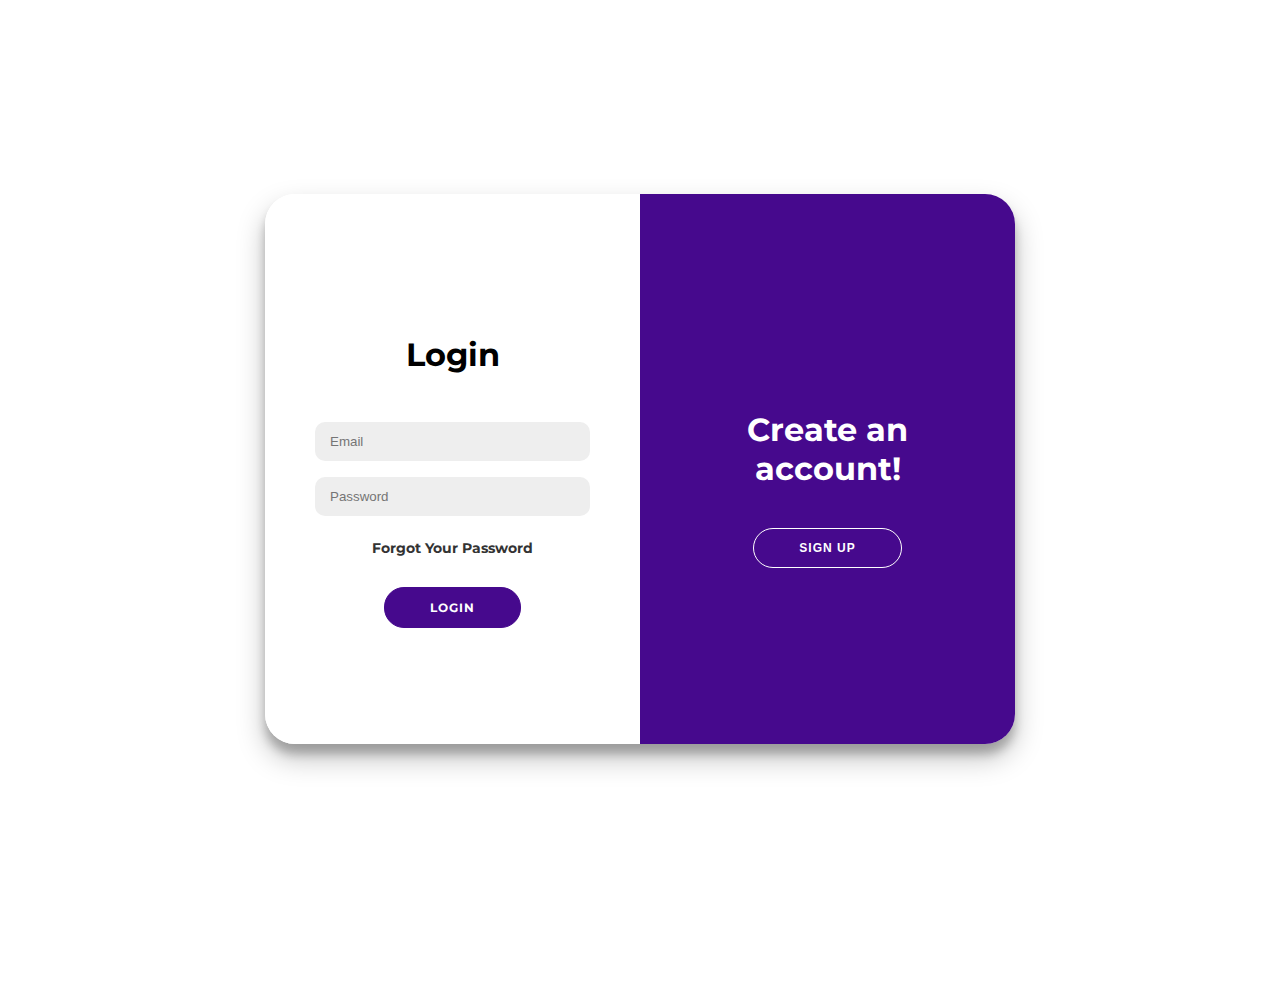
<file: index.html>
<!DOCTYPE html>
<html>

<head>
	<title>Login Page</title>
	<link rel="stylesheet" type="text/css" href="signup.css">
	<link rel="stylesheet" href="https://cdnjs.cloudflare.com/ajax/libs/font-awesome/4.7.0/css/font-awesome.min.css">
	<script src="https://code.jquery.com/jquery-3.6.0.min.js"></script>
</head>

<body>

	<div class="container" id="container">

		<div class="form-container sign-up-container">

			<form>
				<h1>Create Account</h1>
				<input type="text" name="name" placeholder="Full name" required>
				<input type="email" name="email" placeholder="Email" class="remail">
				<input type="password" name="password" placeholder="Password" class="rpsw">
				<button type="submit" class="rccheck">Sign Up</button>
			</form>
		</div>

		<div class="form-container sign-in-container">
			<form>
				<h1>Login</h1>
				<input type="email" name="email" placeholder="Email" class="mail">
				<input type="password" name="password" placeholder="Password" class="psw">
				<a href="#"><b>Forgot Your Password</b></a>

				<a href="./LandingPage.html">
					<div class="submitCred" style="border-radius: 20px;
					border: 1px solid #46098d;
					background-color: #46098d;
					color: #FFFFFF;
					font-size: 12px;
					font-weight: bold;
					padding: 12px 45px;
					letter-spacing: 1px;
					text-transform: uppercase;
					transition: transform 80ms ease-in;">Login</div>
				</a>

			</form>
		</div>
		<div class="overlay-container">
			<div class="overlay">
				<div class="overlay-panel overlay-left">
					<h1>Already have a account?</h1>
					<button class="ghost" id="signIn">Login</button>
				</div>
				<div class="overlay-panel overlay-right">
					<h1>Create an account!</h1>
					<button class="ghost" id="signUp">Sign Up</button>
				</div>
			</div>
		</div>
		<script type="text/javascript">
			const signUpButton = document.getElementById('signUp');
			const signInButton = document.getElementById('signIn');
			const container = document.getElementById('container');
			const email = document.getElementsByClassName('mail');
			signUpButton.addEventListener('click', () => {
				container.classList.add("right-panel-active");
			});
			signInButton.addEventListener('click', () => {
				container.classList.remove("right-panel-active");
			});




			//Sign-In validation page
			$('.submitCred').click(function () {
				var valid = true
				var email = $(".mail").val()

				$(".error").remove();

				//Email Verification

				if ((email != undefined) && email === "") {
					$(".mail").css("outline", "1px solid red");
					$('.mail').after('<span class="error">Please! Enter Email Address.</span>');
					valid = false;
				} else {
					var regex = /^([a-zA-Z0-9_.+-])+\@(([a-zA-Z0-9-])+\.)+([a-zA-Z0-9]{2,4})+$/;
					if (!(regex.test(email))) {

						$(".mail").css("outline", "1px solid red");
						$('.mail').after('<span class="error">Please! Enter Valid Email Address.</span>');

						valid = false;

					} else {
						$(".mail").css("outline", "1px solid #04AA6D");
					}
				}

				//Password Validation
				var password = $(".psw").val()

				if (password === "") {
					$(".psw").css("outline", "1px solid red");
					$('.psw').after('<span class="error">Please! Enter Password.</span>');
					valid = false;
				} else {
					if (!(password.length >= 6)) {
						$(".psw").css("outline", "1px solid red");
						$('.psw').after('<span class="error">Please! Enter Password Must Be 6 Characters Long.</span>');
						valid = false;
					} else {
						$(".psw").css("outline", "1px solid 04AA6D");
					}
				}
				return valid
			});







			//Registration validation Page

			$('.rccheck').click(function () {
				var valid = true
				var remail = $(".remail").val()

				$(".error").remove();

				//Email Verification

				if ((remail != undefined) && email === "") {
					$(".remail").css("outline", "1px solid red");
					$('.remail').after('<span class="error">Please! Enter Email Address.</span>');
					valid = false;
				} else {
					var regex = /^([a-zA-Z0-9_.+-])+\@(([a-zA-Z0-9-])+\.)+([a-zA-Z0-9]{2,4})+$/;
					if (!(regex.test(remail))) {

						$(".remail").css("outline", "1px solid red");
						$('.remail').after('<span class="error">Please! Enter Valid Email Address.</span>');

						valid = false;

					} else {
						$(".remail").css("outline", "1px solid #04AA6D");
					}
				}

				//Password Validation
				var rpassword = $(".rpsw").val()

				if (rpassword === "") {
					$(".rpsw").css("outline", "1px solid red");
					$('.rpsw').after('<span class="error">Please! Enter Password.</span>');
					valid = false;
				} else {
					if (!(rpassword.length >= 6)) {
						$(".rpsw").css("outline", "1px solid red");
						$('.rpsw').after('<span class="error">Please! Enter Password Must Be 6 Characters Long.</span>');
						valid = false;
					} else {
						$(".rpsw").css("outline", "1px solid 04AA6D");
					}
				}
				return valid
			});
		</script>



</body>

</html>
</file>
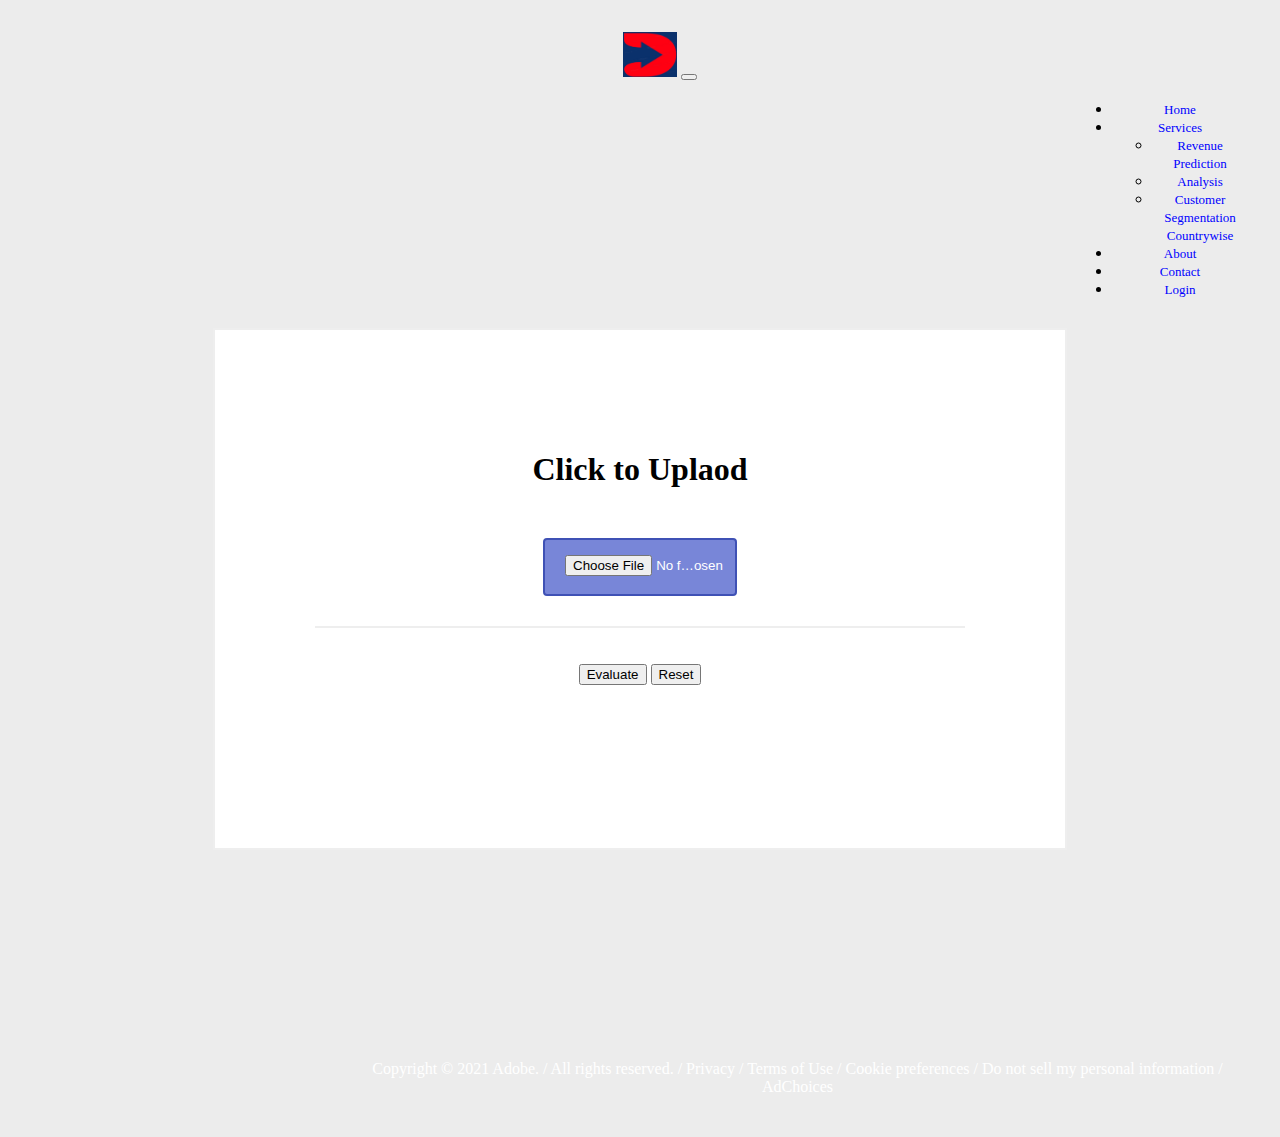
<file: Module/module1/mod1.html>
<!DOCTYPE html>
<html lang="en">

<head>
  <title>Document</title>
  <link rel="stylesheet" href="mod1.css">
  <link rel="stylesheet" href="https://cdnjs.cloudflare.com/ajax/libs/font-awesome/5.15.3/css/all.min.css" />
  <link rel="icon" href="../../LandingPagePic/logo.jpeg" type="image/x-icon">
  <link href="https://cdn.jsdelivr.net/npm/bootstrap@5.0.2/dist/css/bootstrap.min.css" rel="stylesheet"
    integrity="sha384-EVSTQN3/azprG1Anm3QDgpJLIm9Nao0Yz1ztcQTwFspd3yD65VohhpuuCOmLASjC" crossorigin="anonymous">
  <script src="https://cdn.jsdelivr.net/npm/bootstrap@5.0.2/dist/js/bootstrap.bundle.min.js"
    integrity="sha384-MrcW6ZMFYlzcLA8Nl+NtUVF0sA7MsXsP1UyJoMp4YLEuNSfAP+JcXn/tWtIaxVXM" crossorigin="anonymous">
  </script>
  <script src="https://code.jquery.com/jquery-3.6.0.min.js"></script>
</head>

<body>
  <nav class="navbar navbar-expand-lg navbar-dark bg-dark sticky-lg-top">
    <div class="container-fluid">
      <a class="navbar-brand pos" href="LandingPage.html"><img class="logo" src="../../LandingPagePic/logo.jpeg"
          alt=""></a>
      <button class="navbar-toggler" type="button" data-bs-toggle="collapse" data-bs-target="#navbarNavDropdown"
        aria-controls="navbarNavDropdown" aria-expanded="false" aria-label="Toggle navigation">
        <span class="navbar-toggler-icon"></span>
      </button>
      <div class="collapse navbar-collapse" id="navbarNavDropdown">
        <ul class="navbar-nav position">
          <li class="nav-item">
            <a class="nav-link" aria-current="page" href="../../LandingPage.html">Home</a>
          </li>
          <li class="nav-item dropdown">
            <a class="nav-link dropdown-toggle active" href="#" id="navbarDropdownMenuLink" role="button"
              data-bs-toggle="dropdown" aria-expanded="false">
              Services
            </a>
            <ul class="dropdown-menu" aria-labelledby="navbarDropdownMenuLink">
              <li><a class="dropdown-item" href="#">Revenue Prediction</a></li>
              <li><a class="dropdown-item" href="../module2/mod2.html">Analysis</a></li>
              <li><a class="dropdown-item" href="../module3/mod3.html">Customer Segmentation Countrywise</a></li>
            </ul>
          </li>
          <li class="nav-item">
            <a class="nav-link" href="../../construction.html">About</a>
          </li>
          <li class="nav-item">
            <a class="nav-link" href="../../Contact/contact.html">Contact</a>
          </li>
          <li class="nav-item">
            <a class="nav-link" href="../../construction.html">Login</a>
          </li>

        </ul>
      </div>
    </div>
  </nav>


  <div class="upload-wrapper">
    <h1 class="upld">Click to Uplaod</h1><br>
    <header>
      <input type="file" onchange="showFile()"><br>
    </header>
    <div class="buts">
      <button type="button" class="btn btn-dark showbtn" onclick=" gif();">Evaluate</button>
      <button type="button" class="btn btn-dark hidebtn">Reset</button>
    </div>
    <div id="show-text">
      <div class="gif">
        <center>
          <img src="load.gif" style="height: 50px; width: 50px; border-radius: 50px;" alt="">
        </center>
      </div>
    </div>
  </div>

  <div class="myimgdivshowhide">
    <img src="prediction.jpg" alt="display image on button click" style="border: 4px solid black;"
      class="img-responsive img-thumbnail" />
  </div>





  <nav class="navbar navbar-expand-lg navbar-dark bg-dark customize">
    <div class="">
      <p class="endHeading">Copyright © 2021 Adobe. / All rights reserved. / Privacy / Terms of Use / Cookie preferences
        / Do not sell my personal information / AdChoices </p>
    </div>
  </nav>
  <script src="mod1.js"></script>
</body>

</html>





</body>

</html>
</file>
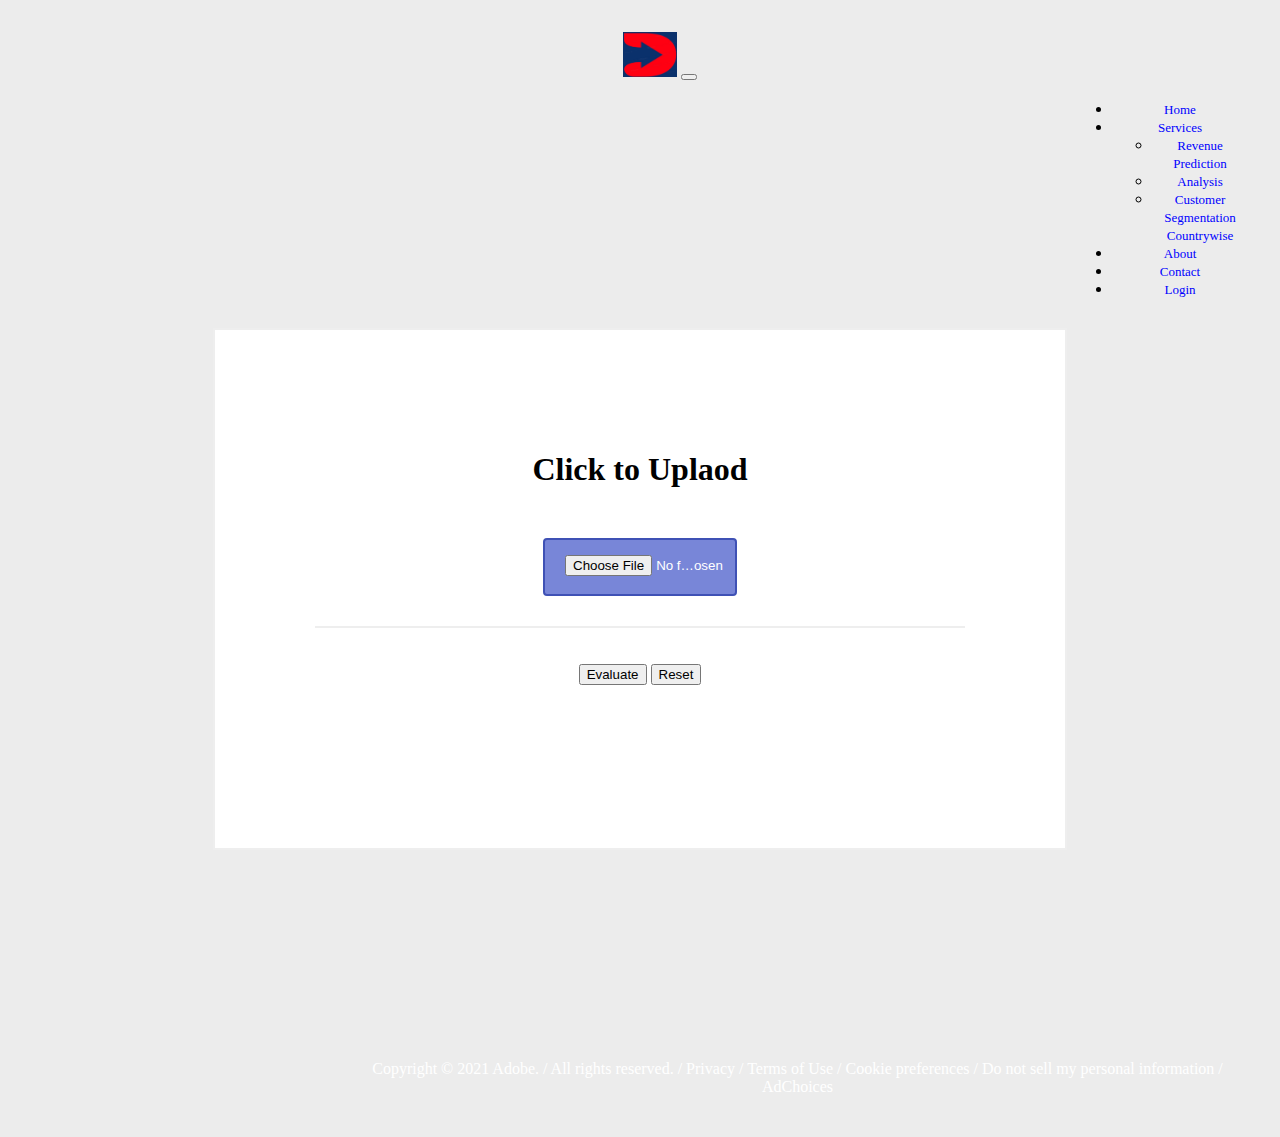
<file: Module/module3/mod3.html>
<!DOCTYPE html>
<html lang="en">

<head>
  <title>Document</title>
  <link rel="stylesheet" href="mod3.css">
  <link rel="stylesheet" href="https://cdnjs.cloudflare.com/ajax/libs/font-awesome/5.15.3/css/all.min.css" />
  <link rel="icon" href="../../LandingPagePic/logo.jpeg" type="image/x-icon">
  <link href="https://cdn.jsdelivr.net/npm/bootstrap@5.0.2/dist/css/bootstrap.min.css" rel="stylesheet"
    integrity="sha384-EVSTQN3/azprG1Anm3QDgpJLIm9Nao0Yz1ztcQTwFspd3yD65VohhpuuCOmLASjC" crossorigin="anonymous">
  <script src="https://cdn.jsdelivr.net/npm/bootstrap@5.0.2/dist/js/bootstrap.bundle.min.js"
    integrity="sha384-MrcW6ZMFYlzcLA8Nl+NtUVF0sA7MsXsP1UyJoMp4YLEuNSfAP+JcXn/tWtIaxVXM" crossorigin="anonymous">
  </script>
  <script src="https://code.jquery.com/jquery-3.6.0.min.js"></script>
</head>

<body>
  <nav class="navbar navbar-expand-lg navbar-dark bg-dark sticky-lg-top">
    <div class="container-fluid">
      <a class="navbar-brand pos" href="LandingPage.html"><img class="logo" src="../../LandingPagePic/logo.jpeg"
          alt=""></a>
      <button class="navbar-toggler" type="button" data-bs-toggle="collapse" data-bs-target="#navbarNavDropdown"
        aria-controls="navbarNavDropdown" aria-expanded="false" aria-label="Toggle navigation">
        <span class="navbar-toggler-icon"></span>
      </button>
      <div class="collapse navbar-collapse" id="navbarNavDropdown">
        <ul class="navbar-nav position">
          <li class="nav-item">
            <a class="nav-link" aria-current="page" href="../../LandingPage.html">Home</a>
          </li>
          <li class="nav-item dropdown">
            <a class="nav-link dropdown-toggle active" href="#" id="navbarDropdownMenuLink" role="button"
              data-bs-toggle="dropdown" aria-expanded="false">
              Services
            </a>
            <ul class="dropdown-menu" aria-labelledby="navbarDropdownMenuLink">
              <li><a class="dropdown-item" href="../module1/mod1.html">Revenue Prediction</a></li>
              <li><a class="dropdown-item" href="../module2/mod2.html">Analysis</a></li>
              <li><a class="dropdown-item" href="#">Customer Segmentation Countrywise</a></li>
            </ul>
          </li>
          <li class="nav-item">
            <a class="nav-link" href="../../construction.html">About</a>
          </li>
          <li class="nav-item">
            <a class="nav-link" href="../../Contact/contact.html">Contact</a>
          </li>
          <li class="nav-item">
            <a class="nav-link" href="../../construction.html">Login</a>
          </li>

        </ul>
      </div>
    </div>
  </nav>


  <div class="upload-wrapper">
    <h1 class="upld">Click to Uplaod</h1><br>
    <header>
      <input type="file" onchange="showFile()"><br>
    </header>
    <div class="buts">
      <button type="button" class="btn btn-dark showbtn" onclick="gif()">Evaluate</button>
      <button type="button" class="btn btn-dark hidebtn">Reset</button>
    </div>
    <div id="show-text">
      <div class="gif">
        <center>
          <img src="load.gif" style="height: 50px; width: 50px; border-radius: 50px;" alt="">
        </center>
      </div>
    </div>
  </div>
  <div class="myimgdivshowhide">
    <img src="customer.jpg" alt="display image on button click" style="border: 4px solid black;"
      class="img-responsive img-thumbnail" />
  </div>







  <nav class="navbar navbar-expand-lg navbar-dark bg-dark customize">
    <div class="">
      <p class="endHeading">Copyright © 2021 Adobe. / All rights reserved. / Privacy / Terms of Use / Cookie preferences
        / Do not sell my personal information / AdChoices </p>
    </div>
  </nav>
  <script src="mod3.js"></script>
</body>

</html>





</body>

</html>
</file>
<file: signup.css>
@import url('https://fonts.googleapis.com/css?family=Montserrat:400,800');

* {
	box-sizing: border-box;
	
}

body {
	display: flex;
	justify-content: center;
	align-items: center;
	flex-direction: column;
	font-family: 'Montserrat', sans-serif;
	height: 100vh;
	margin: 19px 0 82px;
	background-image: url('C:/Users/User/Downloads/login/signUpPics/Classroom.jpg');
	background-repeat: no-repeat;
	background-size: contain;

}


h1 {
	font-weight: bold;
	margin: 40px;
}

h2 {
	text-align: center;
}

p {
	font-size: 14px;
	font-weight: 100;
	line-height: 20px;
	letter-spacing: 0.5px;
	margin: 20px 0 30px;
}


a {
	color: #333;
	font-size: 14px;
	text-decoration: none;
	margin: 15px 0;
}

button {
	border-radius: 20px;
	border: 1px solid #46098d;
	background-color: #46098d;
	color: #FFFFFF;
	font-size: 12px;
	font-weight: bold;
	padding: 12px 45px;
	letter-spacing: 1px;
	text-transform: uppercase;
	transition: transform 80ms ease-in;
}

button:active {
	transform: scale(0.95);
}
button:hover {
	cursor: pointer;
}
button:focus {
	outline: none;
}

button.ghost {
	background-color: transparent;
	border-color: #FFFFFF;
}

form {
	background-color: #FFFFFF;
	display: flex;
	align-items: center;
	justify-content: center;
	flex-direction: column;
	padding: 0 50px;
	height: 100%;
	text-align: center;
}

input{
	background-color: #eee;
	border: none;
	border-radius: 10px;
	padding: 12px 15px;
	margin: 8px 0;
	width: 100%;
}

.container {
	
	background-color: #fff;
	border-radius: 30px;
  	box-shadow: 0 14px 28px rgba(0,0,0,0.25), 
			0 10px 10px rgba(0,0,0,0.22);
	position: relative;
	overflow: hidden;
	width: 750px;
	max-width: 100%;
	min-height: 550px;
}

.form-container {
	position: absolute;
	top: 0;
	height: 100%;
	transition: all 0.6s ease-in-out;
}

.sign-in-container {
	left: 0;
	width: 50%;
	z-index: 2;
}

.container.right-panel-active .sign-in-container {
	transform: translateX(100%);
}

.sign-up-container {
	left: 0;
	width: 50%;
	opacity: 0;
	z-index: 1;
}

.container.right-panel-active .sign-up-container {
	transform: translateX(100%);
	opacity: 1;
	z-index: 5;
	animation: show 0.6s;
}

@keyframes show {
	0%, 49.99% {
		opacity: 0;
		z-index: 1;
	}
	
	50%, 100% {
		opacity: 1;
		z-index: 5;
	}
}

.overlay-container {
	position: absolute;
	top: 0;
	left: 50%;
	width: 50%;
	height: 100%;
	overflow: hidden;
	transition: transform 0.6s ease-in-out;
	z-index: 100;
}

.container.right-panel-active .overlay-container{
	transform: translateX(-100%);
}

.overlay {
	background: #46098d;

	background-repeat: no-repeat;
	background-size: cover;
	background-position: 0 0;
	color: #FFFFFF;
	position: relative;
	left: -100%;
	height: 100%;
	width: 200%;
  	transform: translateX(0);
	transition: transform 0.6s ease-in-out;
}

.container.right-panel-active .overlay {
  	transform: translateX(50%);
}

.overlay-panel {
	position: absolute;
	display: flex;
	align-items: center;
	justify-content: center;
	flex-direction: column;
	padding: 0 40px;
	text-align: center;
	top: 0;
	height: 100%;
	width: 50%;
	transform: translateX(0);
	transition: transform 0.6s ease-in-out;
}

.overlay-left {
	transform: translateX(-20%);
}

.container.right-panel-active .overlay-left {
	transform: translateX(0);
}

.overlay-right {
	right: 0;
	transform: translateX(0);
}

.container.right-panel-active .overlay-right {
	transform: translateX(20%);
}

.social-container {
	margin: 20px 0;
}

.social-container a {
	border: 1px solid #DDDDDD;
	border-radius: 50%;
	display: inline-flex;
	justify-content: center;
	align-items: center;
	margin: 0 5px;
	height: 40px;
	width: 40px;
}
.error {
    font-size: 13px;
    color: red;
    letter-spacing: 2px;
}  
/*Background*/
</file>
<file: Module/module1/mod1.css>
/*importing different fonts from the web*/
@import url('https://fonts.googleapis.com/css2?family=Source+Sans+Pro:wght@700&display=swap');
@import url('https://fonts.googleapis.com/css2?family=Source+Code+Pro:wght@700&display=swap');
@import url('https://fonts.googleapis.com/css2?family=Architects+Daughter&display=swap');
@import url('https://fonts.googleapis.com/css2?family=Montserrat:wght@500&display=swap');
/*Moving the contents of the nav bar to the right*/
ul.position {
    padding-left: 120vh;
}
/*editing the project name*/
a.pos{
    padding-left: 40px;
    font-size: 3vh;
}
/*editing the picture else it will problem during rendering*/
div.img{
    background-image: url('C:/Users/User/OneDrive/Projects/background.jpg');
    background-position: center center;
    background-repeat: no-repeat;
    background-size: cover;
    height: 100vh;
    margin-top: -8px;
    border-radius: 0px 0px 450px 0px;
    
    padding: 10px;
    border: 1px solid;
     box-shadow: 5px 20px 20px #888888;
}
/*styling the top most heading*/
div.firstHeading{
   padding-top: 170px;
   padding-left: 100px;
   color: white;
}

/*editing the third line*/
p.thirdLine{
    font-size: 3vh;
    font-weight: 200;
}
/*increasing the density or the font weight of the texts(specific)*/
h1.weight{
    font-family: 'Source Sans Pro', sans-serif;
}

/*editing the rolling text*/
.ml12 {
    font-weight: 900;
    font-size: 1.8em;
    text-transform: uppercase;
    letter-spacing: 0.5em;
  }
  
  .ml12 .letter {
    display: inline-block;
    line-height: 1em;
  }
  
  h2.secondHeading{
    font-family: 'Source Code Pro', monospace;
    color: black;
    font-size: 35px;
  }



  @import url('https://fonts.googleapis.com/css?family=Open+Sans');

  body {
    margin: 2em;
    text-align: center;
    font-family: 'Open Sans';
    background: #ececec
 }
.upload-wrapper {
   background: #ffffff;  
   margin: 30px auto;
   max-width: 650px;
   padding: 100px;
   border: 2px solid #eeeeee;
}
header {
   padding: 10px 0 30px;
border-bottom: 2px solid #eeeeee;
}
#show-text {
    margin-top: 0vh;
   padding: 22px 0 5px;
   overflow-y: auto;
   max-height: 400px;
   width: 100%;
}
.buts{
    margin: 4vh;
}
.error {
   display: block;
   color: red;
}
.myimgdivshowhide{
	display:none;
    margin-bottom: 10vh;
    margin-top: 10vh;
}
a {
color: blue;
font-size: 13px;
text-decoration: none;
}
input[type="file"] {
background: #7886d8;
padding: 15px 11px 18px 20px;
border-radius: 4px;
cursor: pointer;
color: white;
width: 159px;
border: 2px solid #3F51B5;
outline: 0;
}  
/*editing the bottom most nav bar*/
nav.customize{
    width: 100%;
    height: 25vh;
}
p.endHeading{
    color: white;
    padding-left: 35vh;
    padding-top: 20vh;
}
.logo{
    width: 6vh;
    height: 5vh;
}
</file>
<file: Module/module3/mod3.css>
/*importing different fonts from the web*/
@import url('https://fonts.googleapis.com/css2?family=Source+Sans+Pro:wght@700&display=swap');
@import url('https://fonts.googleapis.com/css2?family=Source+Code+Pro:wght@700&display=swap');
@import url('https://fonts.googleapis.com/css2?family=Architects+Daughter&display=swap');
@import url('https://fonts.googleapis.com/css2?family=Montserrat:wght@500&display=swap');
/*Moving the contents of the nav bar to the right*/
ul.position {
    padding-left: 120vh;
}
/*editing the project name*/
a.pos{
    padding-left: 40px;
    font-size: 3vh;
}
/*editing the picture else it will problem during rendering*/
div.img{
    background-image: url('C:/Users/User/OneDrive/Projects/background.jpg');
    background-position: center center;
    background-repeat: no-repeat;
    background-size: cover;
    height: 100vh;
    margin-top: -8px;
    border-radius: 0px 0px 450px 0px;
    
    padding: 10px;
    border: 1px solid;
     box-shadow: 5px 20px 20px #888888;
}
/*styling the top most heading*/
div.firstHeading{
   padding-top: 170px;
   padding-left: 100px;
   color: white;
}

/*editing the third line*/
p.thirdLine{
    font-size: 3vh;
    font-weight: 200;
}
/*increasing the density or the font weight of the texts(specific)*/
h1.weight{
    font-family: 'Source Sans Pro', sans-serif;
}

/*editing the rolling text*/
.ml12 {
    font-weight: 900;
    font-size: 1.8em;
    text-transform: uppercase;
    letter-spacing: 0.5em;
  }
  
  .ml12 .letter {
    display: inline-block;
    line-height: 1em;
  }
  
  h2.secondHeading{
    font-family: 'Source Code Pro', monospace;
    color: black;
    font-size: 35px;
  }



  @import url('https://fonts.googleapis.com/css?family=Open+Sans');

  body {
    margin: 2em;
    text-align: center;
    font-family: 'Open Sans';
    background: #ececec
 }
.upload-wrapper {
   background: #ffffff;  
   margin: 30px auto;
   max-width: 650px;
   padding: 100px;
   border: 2px solid #eeeeee;
}
header {
   padding: 10px 0 30px;
border-bottom: 2px solid #eeeeee;
}
#show-text {
    margin-top: 0vh;
   padding: 22px 0 5px;
   overflow-y: auto;
   max-height: 400px;
   width: 100%;
}
.buts{
    margin: 4vh;
}
.error {
   display: block;
   color: red;
}
.myimgdivshowhide{
	display:none;
    margin-bottom: 10vh;
    margin-top: 10vh;
}
a {
color: blue;
font-size: 13px;
text-decoration: none;
}
input[type="file"] {
background: #7886d8;
padding: 15px 11px 18px 20px;
border-radius: 4px;
cursor: pointer;
color: white;
width: 159px;
border: 2px solid #3F51B5;
outline: 0;
}  
/*editing the bottom most nav bar*/
nav.customize{
    width: 100%;
    height: 25vh;
}
p.endHeading{
    color: white;
    padding-left: 35vh;
    padding-top: 20vh;
}
.logo{
    width: 6vh;
    height: 5vh;
}
</file>
